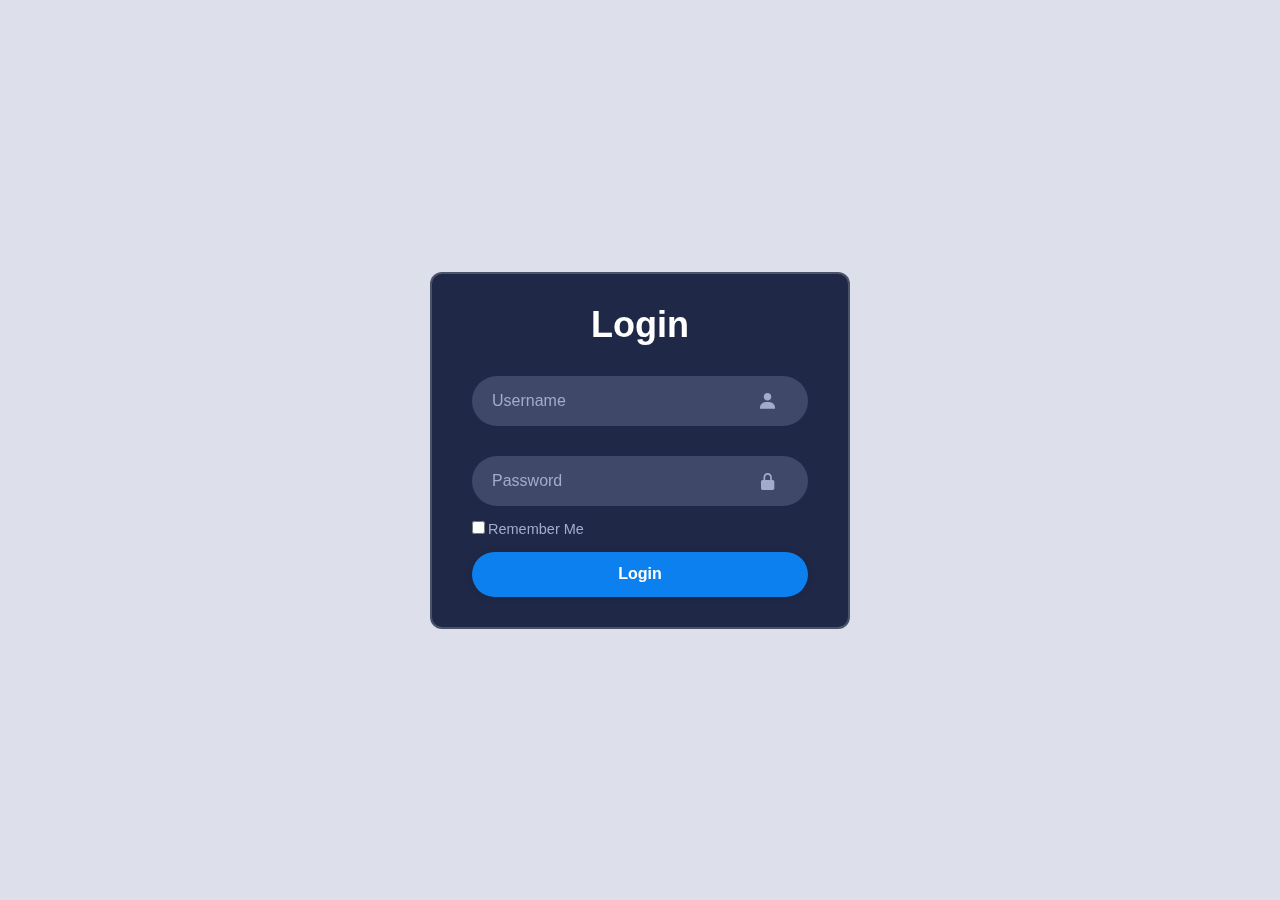
<file: index.html>
<!DOCTYPE html>
<html lang="en">
<head>
    <meta charset="UTF-8">
    <meta name="viewport" content="width=device-width, initial-scale=1.0">
    <title>Login Form</title>
    <link rel="stylesheet" href="style.css">
    <link href='https://unpkg.com/boxicons@2.1.4/css/boxicons.min.css' rel='stylesheet'>
</head>
<body>
    <div class="wrapper">
        <form actions="">
            <h1>Login</h1>
            <div class="input-box">
                <input type="text" placeholder="Username" required>
                <i class='bx bxs-user'></i>
            </div>
            <div class="input-box">
                <input type="password" placeholder="Password" required>
                <i class='bx bxs-lock-alt'></i>
            </div>
            <div class="remember-forget">
                <label><input type="checkbox">Remember Me</label>
            </div>
            <button class="btn" type="button" onclick="window.location.href='index1.html'">Login</button>
        </form>
    </div>
</body>
</html>
</file>
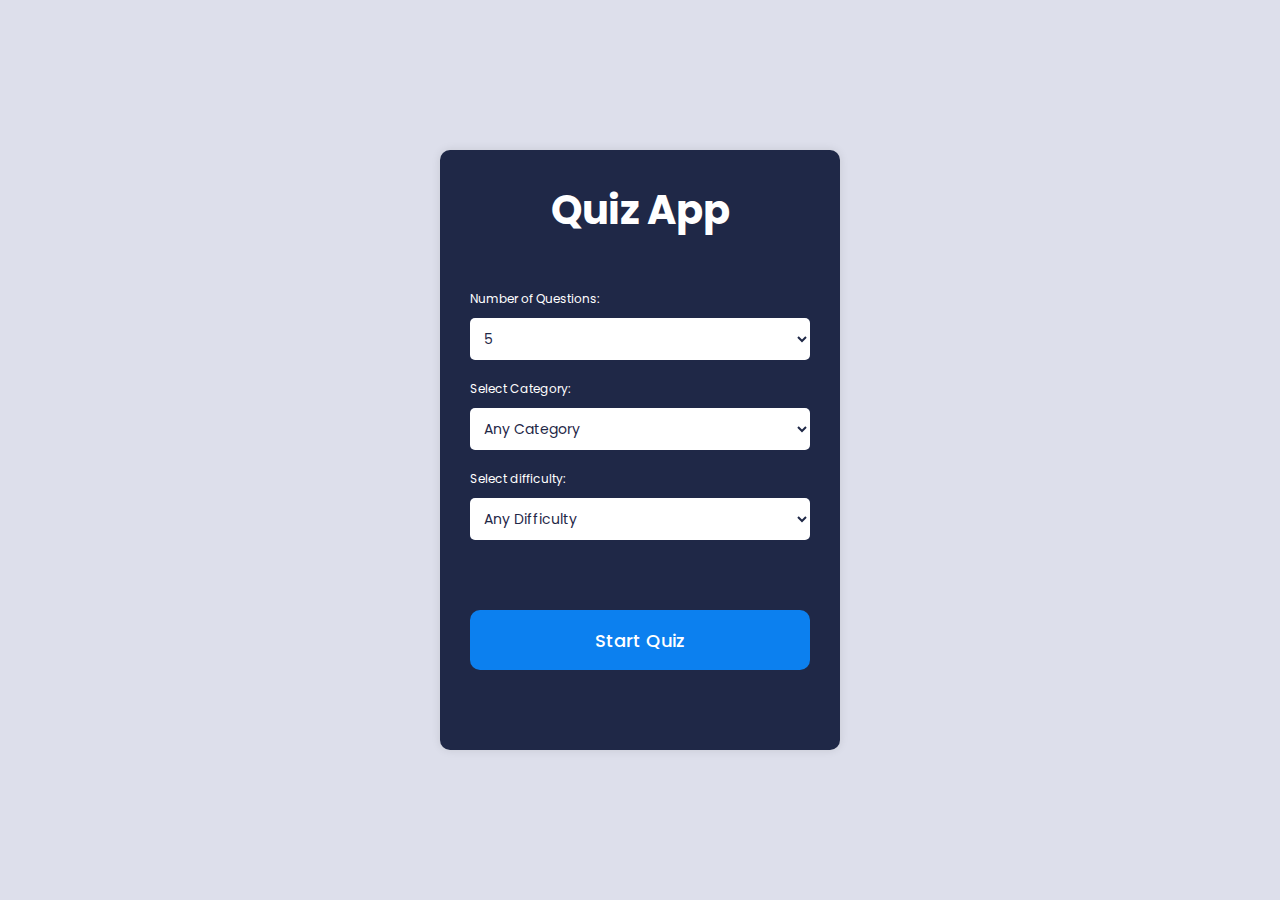
<file: index1.html>
<!DOCTYPE html>
<html lang="en">
  <head>
    <meta charset="UTF-8" />
    <meta http-equiv="X-UA-Compatible" content="IE=edge" />
    <meta name="viewport" content="width=device-width, initial-scale=1.0" />
    <link
      rel="stylesheet"
      href="https://cdnjs.cloudflare.com/ajax/libs/font-awesome/6.2.1/css/all.min.css"
      integrity="sha512-MV7K8+y+gLIBoVD59lQIYicR65iaqukzvf/nwasF0nqhPay5w/9lJmVM2hMDcnK1OnMGCdVK+iQrJ7lzPJQd1w=="
      crossorigin="anonymous"
      referrerpolicy="no-referrer"
    />
    <link rel="stylesheet" href="style1.css">
    <title>Quiz App</title>
  </head>
  <body>
    <div class="container">
      <div class="start-screen">
        <h1 class="heading">Quiz App</h1>
        <div class="settings">
          <label for="num-questions">Number of Questions:</label>
          <select id="num-questions">
            <option value="5">5</option>
            <option value="10">10</option>
            <option value="15">15</option>
            <option value="20">20</option>
            <option value="20">30</option>
            <option value="20">40</option>
            <option value="20">50</option>
          </select>
          <label for="category">Select Category:</label>
          <select id="category">
            <option value="">any category</option>
            <option value="9">general knowledge</option>
            <option value="10">books</option>
            <option value="11">films</option>
            <option value="12">music</option>
            <option value="14">television</option>
            <option value="15">video games</option>
            <option value="16">board games</option>
            <option value="17">science and nature</option>
            <option value="18">computers</option>
            <option value="19">mathematics</option>
            <option value="20">mythology</option>
            <option value="21">sports</option>
            <option value="22">geography</option>
            <option value="23">history</option>
            <option value="24">politics</option>
            <option value="25">art</option>
            <option value="28">vehicles</option>
          </select>
          <label for="difficulty">Select difficulty:</label>
          <select id="difficulty">
            <option value="">any difficulty</option>
            <option value="easy">easy</option>
            <option value="medium">medium</option>
            <option value="hard">hard</option>
          </select>
          <!-- <label for="time">Select time per question:</label>
          <select id="time">
            <option value="10">10 seconds</option>
            <option value="15">15 seconds</option>
            <option value="20">20 seconds</option>
            <option value="25">25 seconds</option>
            <option value="30">30 seconds</option>
            <option value="60">60 seconds</option>
          </select> -->
        </div>
        <button class="btn start">Start Quiz</button>
      </div>
      <div class="quiz hide">
        <div class="timer">
          <div class="progress">
            <div class="progress-bar"></div>
            <span class="progress-text"></span>
          </div>
        </div>
        <div class="question-wrapper">
          <div class="number">
            Question <span class="current">1</span>
            <span class="total">/10</span>
          </div>
          <div class="question">This is a question?</div>
        </div>
        <div class="answer-wrapper">
          <div class="answer selected">
            <span class="text">answer</span>
            <span class="checkbox">
              <i class="fas fa-check"></i>
            </span>
          </div>
        </div>
        <button class="btn submit" disabled>Submit</button>
        <button class="btn next">Next</button>
      <div class="feedback hide">
        <p class="feedback-text"></p>
      </div>
    </div>
   <!-- last page -->
   <div class="result-container hide">
    <h1>Quiz Results</h1>
    <table>
        <tr>
            <th>Total Questions</th>
            <td id="total-questions"></td>
        </tr>
        <tr>
            <th>Attempted Questions</th>
            <td id="attempted-questions"></td>
        </tr>
        <tr>
            <th>Correct Questions</th>
            <td id="correct-questions"></td>
        </tr>
        <tr>
            <th>Wrong Questions</th>
            <td id="wrong-questions"></td>
        </tr>
        <tr>
            <th>Total Score</th>
            <td id="total-score"></td>
        </tr>
        <tr>
            <th>Percentage</th>
            <td id="percentage"></td>
        </tr>
    </table>
    <div class="progress-bar">
        <div class="progress" id="progress"></div>
    </div>
    <div class="button-container">
        <button id="try-again">Try Again</button>
        <!-- <button id="go-home">Go to Home</button>  -->
         <button class="btn" type="button" onclick="window.location.href='index2.html'">Rate Us</button>
    </div>
</div> 
<!-- last page end -->
 <script src="script.js"></script>
</body>
</html>
</file>
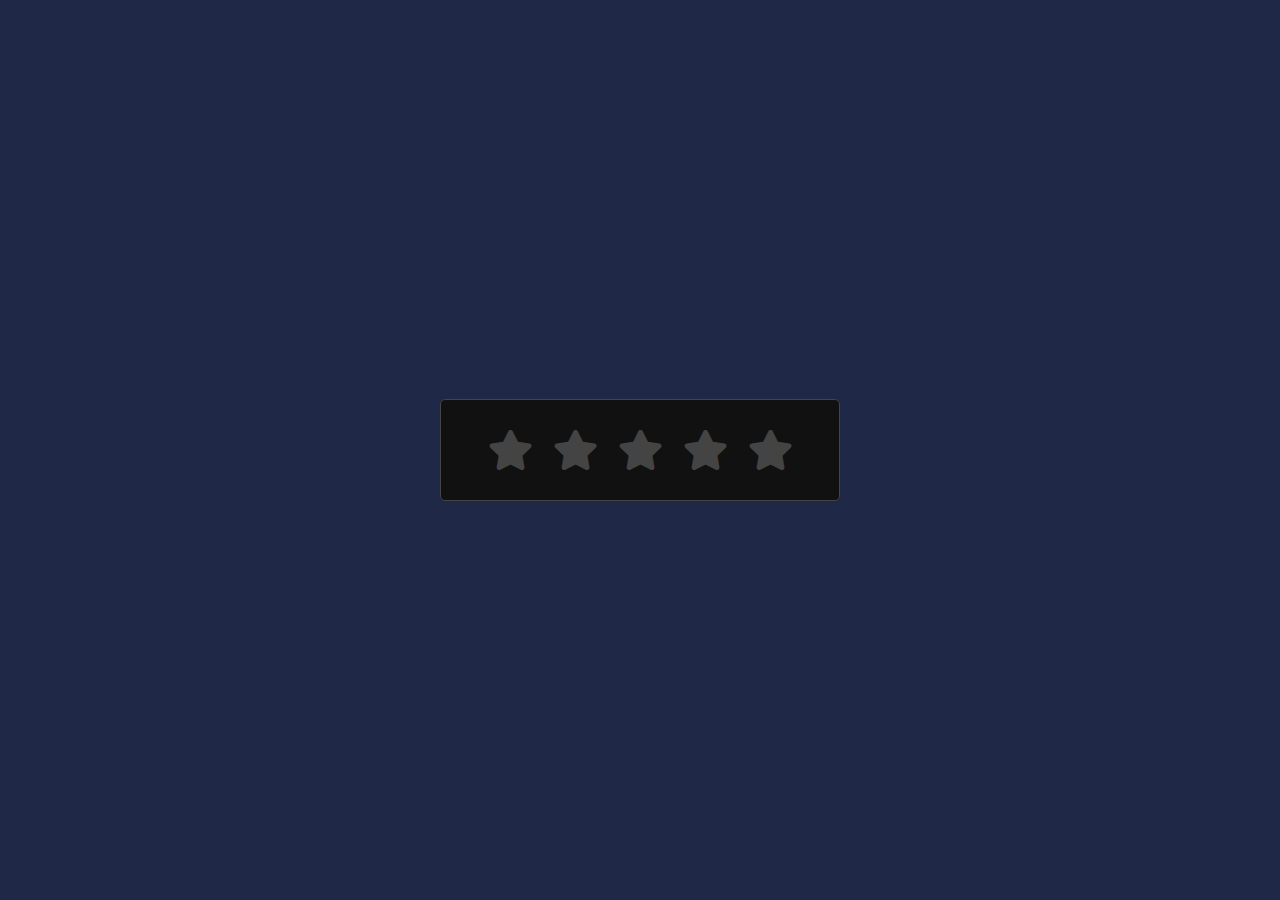
<file: index2.html>
<!DOCTYPE html>
<html lang="en" dir="ltr">
  <head>
    <meta charset="utf-8">
    <title>Star Rating Form | CodingNepal</title>
    <link rel="stylesheet" href="style2.css">
    <link rel="stylesheet" href="https://cdnjs.cloudflare.com/ajax/libs/font-awesome/5.15.3/css/all.min.css"/>
  </head>
  <body>
    <div class="container">
      <div class="post">
        <div class="text">Thanks for rating us!</div>
        <div class="edit">EDIT</div>
      </div>
      <div class="star-widget">
        <input type="radio" name="rate" id="rate-5">
        <label for="rate-5" class="fas fa-star"></label>
        <input type="radio" name="rate" id="rate-4">
        <label for="rate-4" class="fas fa-star"></label>
        <input type="radio" name="rate" id="rate-3">
        <label for="rate-3" class="fas fa-star"></label>
        <input type="radio" name="rate" id="rate-2">
        <label for="rate-2" class="fas fa-star"></label>
        <input type="radio" name="rate" id="rate-1">
        <label for="rate-1" class="fas fa-star"></label>
        <form action="#">
          <header></header>
          <div class="textarea">
            <textarea cols="30" placeholder="Describe your experience.."></textarea>
          </div>
          <div class="btn">
            <button type="submit">Post</button>
          </div>
        </form>
      </div>
    </div>
    <script>
      const btn = document.querySelector("button");
      const post = document.querySelector(".post");
      const widget = document.querySelector(".star-widget");
      const editBtn = document.querySelector(".edit");
      btn.onclick = ()=>{
        widget.style.display = "none";
        post.style.display = "block";
        editBtn.onclick = ()=>{
          widget.style.display = "block";
          post.style.display = "none";
        }
        return false;
      }
    </script>
  </body>
</html>
</file>
<file: style.css>
*{
    margin: 0;
    padding: 0;
    box-sizing: border-box;
    font-family: "Poppins", sans-serif;
}
body{
    display: flex;
    justify-content: center;
    align-items: center;
    min-height: 100vh;
    background-color: #dddfeb;
}
.wrapper{
    width: 420px;
    background: #1f2847;
    border: 2px solid rgba(255, 255, 255, .2);
    backdrop-filter: blur(10px);
    color: #fff;
    border-radius: 12px;
    padding: 30px 40px;
}
.wrapper h1{
    font-size: 36px;
    text-align: center;
    color: #fff;
}
.wrapper .input-box{
    position: relative;
    width: 100%;
    height: 50px;
    margin: 30px 0;
}
.input-box input{
    width:100%;
    height: 100%;
    background: #3f4868;
    border: none;
    outline: none;
    border-radius: 40px;
    font-size: 16px;
    color: #fff;
    padding: 20px 45px 20px 20px;
}
.input-box input::placeholder{
    color: #a2aace;
} 
.input-box i{
    position: absolute;
    right: 20px;
    top: 30%;
    transform: translate(-50%);
    font-size: 20px;
    color: #a2aace;
}
.wrapper .remember-forget{
    display: flex;
    justify-content: space-between;
    font-size: 14.5px;
    margin: -15px 0 15px;
    color: #a2aace;
}
.remember-forget label input{
    accent-color: #fff;
    margin-right: 3px;
}
.remember-forget a{
    color: #fff;
    text-decoration: none;
}
.remember-forget a:hover{
    text-decoration: underline;
}
.wrapper .btn{
    width: 100%;
    height: 45px;
    background: #0c80ef;
    border: none;
    outline: none;
    border-radius: 40px;
    box-shadow: 0 0 10px rgba(0, 0, 0, .1);
    cursor: pointer;
    font-size: 16px;
    color: #fff;
    font-weight: 600;
}
.wrapper .btn:hover {
    background: #0a6bc5;
}
.wrapper .register-link{
    font-size: 14.5px;
    text-align: center;
    margin: 20px 0 15px;
    color: #a2aace;
}
.register-link p a{
    color: #0c80ef;
    text-decoration: none;
    font-weight: 600;
}
.register-link p a:hover{
    text-decoration: underline;
}
</file>
<file: style1.css>
@import url(https://fonts.googleapis.com/css?family=Poppins:100,100italic,200,200italic,300,300italic,regular,italic,500,500italic,600,600italic,700,700italic,800,800italic,900,900italic);

* {
  margin: 0;
  padding: 0;
  box-sizing: border-box;
  font-family: "Poppins", sans-serif;
}

body {
  min-height: 100vh;
  display: flex;
  align-items: center;
  justify-content: center;
  background: #dddfeb;
}

.container {
  position: relative;
  width: 100%;
  max-width: 400px;
  min-height: 600px; /* Adjusted from the other code to retain the larger container height */
  background: #1f2847;
  padding: 30px; /* Adjusted from the other code to increase padding */
  overflow: hidden;
  border-radius: 10px;
  box-shadow: 0 0 10px rgba(0, 0, 0, 0.1);
}

.heading {
  text-align: center;
  font-size: 40px;
  color: #fff;
  margin-bottom: 50px;
}

label {
  display: block;
  font-size: 12px;
  margin-bottom: 10px;
  color: #fff;
}

select {
  width: 100%;
  padding: 10px;
  border: none;
  text-transform: capitalize;
  border-radius: 5px;
  margin-bottom: 20px;
  background: #fff;
  color: #1f2847;
  font-size: 14px;
}

.start-screen .btn {
  margin-top: 50px;
}

.hide {
  display: none;
}

/* .timer {
  width: 100%;
  height: 100px;
  display: flex;
  align-items: center;
  justify-content: center;
  flex-direction: column;
  margin-bottom: 30px;
}

.timer .progress {
  position: relative;
  width: 100%;
  height: 40px;
  background: transparent;
  border-radius: 30px;
  overflow: hidden;
  margin-bottom: 10px;
  border: 3px solid #3f4868;
}

.timer .progress .progress-bar {
  width: 100%;
  height: 100%;
  border-radius: 30px;
  overflow: hidden;
  background: linear-gradient(to right, #ea517c, #b478f1);
  transition: 1s linear;
}

.timer .progress .progress-text {
  position: absolute;
  top: 50%;
  left: 50%;
  transform: translate(-50%, -50%);
  color: #fff;
  font-size: 16px;
  font-weight: 500;
} */

.question-wrapper .number {
  color: #a2aace;
  font-size: 25px;
  font-weight: 500;
  margin-bottom: 20px;
}

.question-wrapper .number .total {
  color: #576081;
  font-size: 18px;
}

.question-wrapper .question {
  color: #fff;
  font-size: 20px;
  font-weight: 500;
  margin-bottom: 20px;
}

.answer-wrapper .answer {
  width: 100%;
  height: 60px;
  padding: 20px;
  border-radius: 10px;
  color: #fff;
  border: 3px solid #3f4868;
  display: flex;
  align-items: center;
  justify-content: space-between;
  margin-bottom: 20px;
  cursor: pointer;
  transition: 0.3s linear;
}

.answer .checkbox {
  width: 20px;
  height: 20px;
  border-radius: 50%;
  border: 3px solid #3f4868;
  display: flex;
  align-items: center;
  justify-content: center;
  transition: all 0.3s;
}

.answer .checkbox i {
  color: #fff;
  font-size: 10px;
  opacity: 0;
  transition: all 0.3s;
}

.answer:hover:not(.checked) .checkbox,
.answer.selected .checkbox {
  background-color: #0c80ef;
  border-color: #0c80ef;
}

.answer.selected .checkbox i {
  opacity: 1;
}

.answer.correct {
  border-color: #0cef2a;
}

.answer.wrong {
  border-color: #fc3939;
}

.question-wrapper,
.answer-wrapper {
  margin-bottom: 30px; /* Adjusted from the other code to keep consistency */
}

.timer,
.result-container {
  margin-bottom: 30px;
}

.btn {
  width: 100%; /* Adjusted from the other code for consistency */
  height: 60px;
  background: #0c80ef;
  border: none;
  border-radius: 10px;
  color: #fff;
  font-size: 18px;
  font-weight: 500;
  cursor: pointer;
  transition: 0.3s linear;
}

.btn:hover {
  background: #0a6bc5;
}

.btn:disabled {
  background: #576081;
  cursor: not-allowed;
}

.btn.next {
  display: none;
}

.result-container {
  background-color: #1f2847;
  padding: 20px;
  border-radius: 10px;
  box-shadow: 0 0 10px rgba(0, 0, 0, 0.1);
  text-align: center;
  width: 100%;
  max-width: 400px;
}

.result-container h1 {
  color: white;
}

table {
  width: 100%;
  margin-top: 20px;
  border-collapse: collapse;
  border: solid;
}

th, td {
  text-align: left;
  padding: 8px;
  border: 1px solid;
  background-color: #2c3e50;
  color: #ecf0f1;
}

th {
  background-color: #34495e;
}

.progress-bar {
  background-color: #ddd;
  border-radius: 5px;
  overflow: hidden;
  height: 20px;
}

.progress {
  background-color: #45b3df;
  height: 100%;
  width: 0;
}

.button-container {
  margin-top: 20px;
  display: flex;
  justify-content: space-between;
}

button {
  padding: 10px 20px;
  border: none;
  border-radius: 5px;
  background-color: #3db7e0;
  color: white;
  cursor: pointer;
  font-size: 16px;
}

button:hover {
  background-color: #1f5f90;
}

.feedback {
  color: #fff;
  font-size: 16px;
  margin-top: 20px;
  text-align: center;
  background: #3a91e2;
  padding: 10px;
  border-radius: 10px;
}

@media (max-width: 468px) {
  .container {
    min-height: 100vh;
    max-width: 100%;
    border-radius: 0;
  }
}
</file>
<file: style2.css>
@import url('https://fonts.googleapis.com/css?family=Poppins:400,500,600,700&display=swap');
*{
  margin: 0;
  padding: 0;
  box-sizing: border-box;
  font-family: 'Poppins', sans-serif;
}
html,body{
  display: grid;
  height: 100%;
  place-items: center;
  text-align: center;
  background:  #1f2847;
}
.container{
  position: relative;
  width: 400px;
  background: #111;
  padding: 20px 30px;
  border: 1px solid #444;
  border-radius: 5px;
  display: flex;
  align-items: center;
  justify-content: center;
  flex-direction: column;
}
.container .post{
  display: none;
}
.container .text{
  font-size: 25px;
  color: #666;
  font-weight: 500;
}
.container .edit{
  position: absolute;
  right: 10px;
  top: 5px;
  font-size: 16px;
  color: #666;
  font-weight: 500;
  cursor: pointer;
}
.container .edit:hover{
  text-decoration: underline;
}
.container .star-widget input{
  display: none;
}
.star-widget label{
  font-size: 40px;
  color: #444;
  padding: 10px;
  float: right;
  transition: all 0.2s ease;
}
input:not(:checked) ~ label:hover,
input:not(:checked) ~ label:hover ~ label{
  color: #fd4;
}
input:checked ~ label{
  color: #fd4;
}
input#rate-5:checked ~ label{
  color: #fe7;
  text-shadow: 0 0 20px #952;
}
#rate-1:checked ~ form header:before{
  content: "I just hate it 😡 ";
}
#rate-2:checked ~ form header:before{
  content: "I don't like it 😣 ";
}
#rate-3:checked ~ form header:before{
  content: "It is awesome 😊 ";
}
#rate-4:checked ~ form header:before{
  content: "I just like it 🤗 ";
}
#rate-5:checked ~ form header:before{
  content: "I just love it 🤩 ";
}
.container form{
  display: none;
}
input:checked ~ form{
  display: block;
}
form header{
  width: 100%;
  font-size: 25px;
  color: #fe7;
  font-weight: 500;
  margin: 5px 0 20px 0;
  text-align: center;
  transition: all 0.2s ease;
}
form .textarea{
  height: 100px;
  width: 100%;
  overflow: hidden;
}
form .textarea textarea{
  height: 100%;
  width: 100%;
  outline: none;
  color: #eee;
  border: 1px solid #333;
  background: #222;
  padding: 10px;
  font-size: 17px;
  resize: none;
}
.textarea textarea:focus{
  border-color: #444;
}
form .btn{
  height: 45px;
  width: 100%;
  margin: 15px 0;
}
form .btn button{
  height: 100%;
  width: 100%;
  border: 1px solid #444;
  outline: none;
  background: #222;
  color: #999;
  font-size: 17px;
  font-weight: 500;
  text-transform: uppercase;
  cursor: pointer;
  transition: all 0.3s ease;
}
form .btn button:hover{
  background: #1b1b1b;
}
</file>
